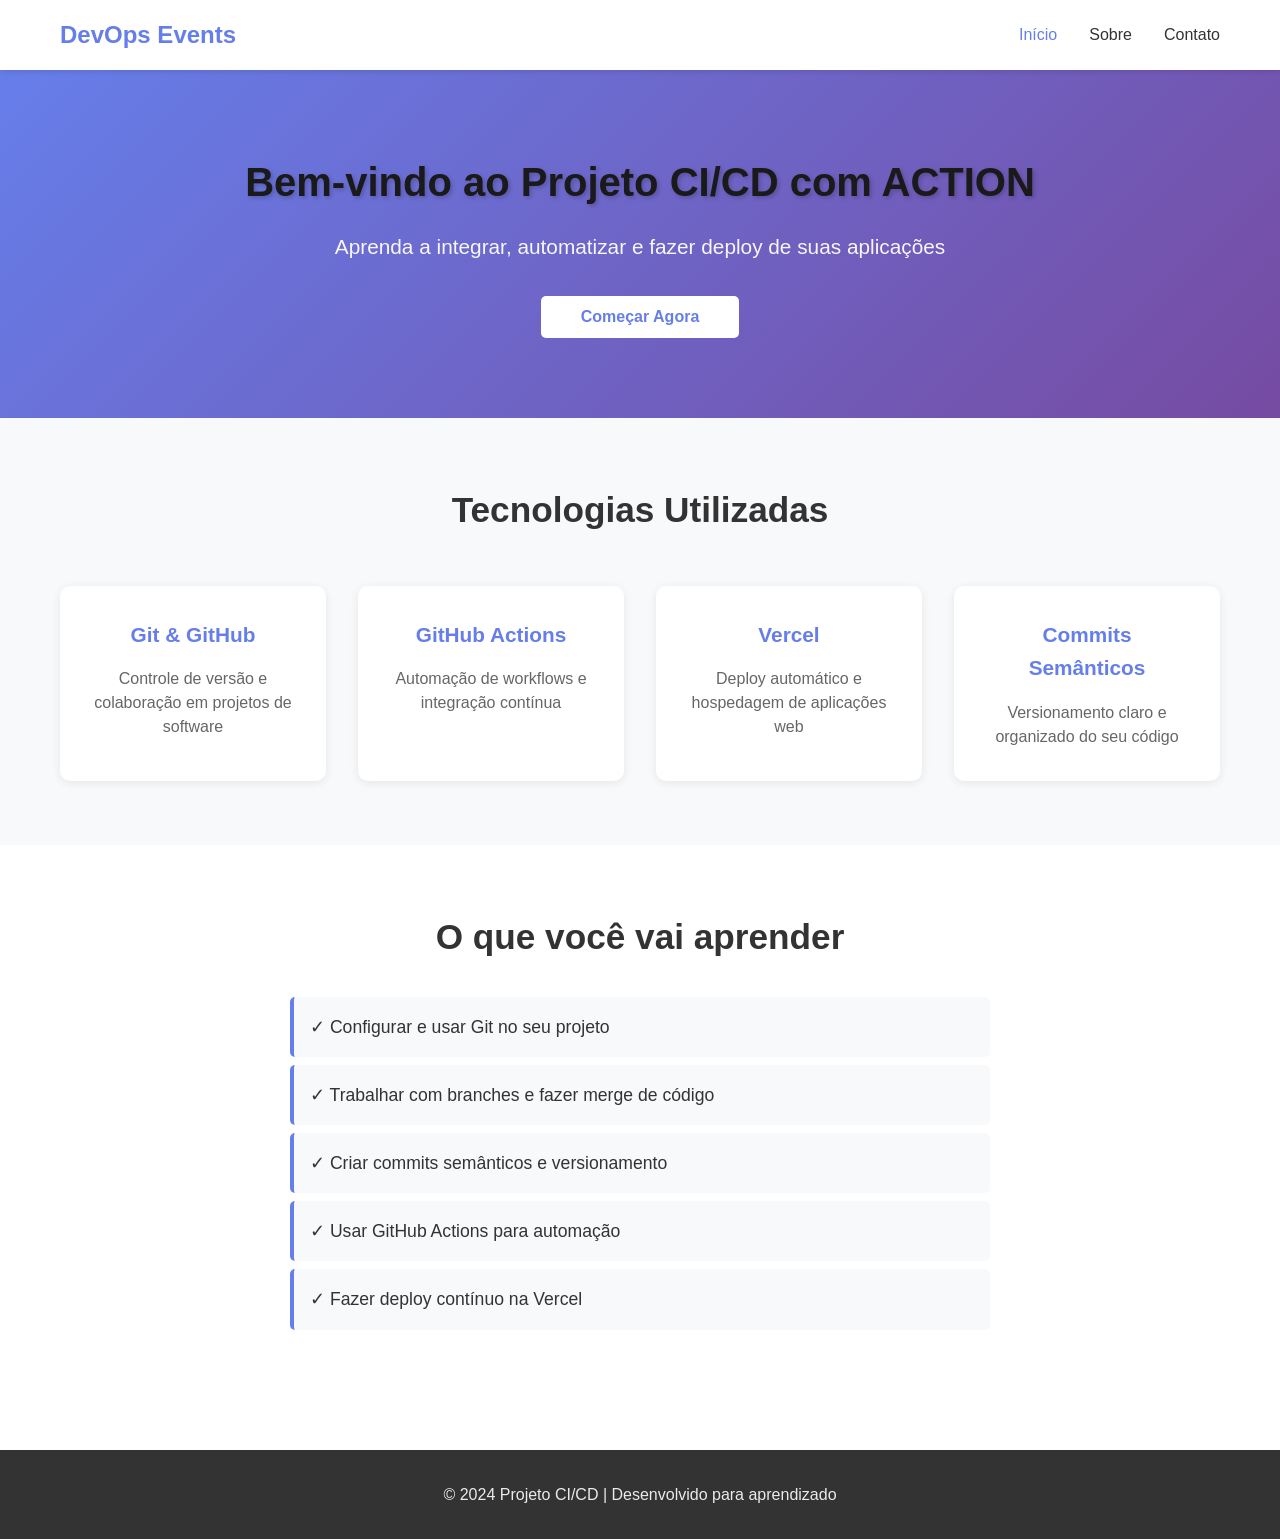
<file: index.html>
<!DOCTYPE html>
<html lang="pt-BR">
<head>
    <meta charset="UTF-8">
    <meta name="viewport" content="width=device-width, initial-scale=1.0">
    <title>Projeto CI/CD - Página Inicial</title>
    <link rel="stylesheet" href="style.css">
</head>
<body>
    <header>
        <nav class="navbar">
            <div class="container">
                <h1 class="logo">DevOps Events</h1>
                <ul class="nav-links">
                    <li><a href="index.html" class="active">Início</a></li>
                    <li><a href="sobre.html">Sobre</a></li>
                    <li><a href="#contato">Contato</a></li>
                </ul>
            </div>
        </nav>
    </header>

    <main>
        <section class="hero">
            <div class="container">
                <h1>Bem-vindo ao Projeto  CI/CD com ACTION</h1>
                <p class="subtitle">Aprenda a integrar, automatizar e fazer deploy de suas aplicações</p>
                <button class="cta-button">Começar Agora</button>
            </div>
        </section>

        <section class="features">
            <div class="container">
                <h2>Tecnologias Utilizadas</h2>
                <div class="features-grid">
                    <div class="feature-card">
                        <h3>Git & GitHub</h3>
                        <p>Controle de versão e colaboração em projetos de software</p>
                    </div>
                    <div class="feature-card">
                        <h3>GitHub Actions</h3>
                        <p>Automação de workflows e integração contínua</p>
                    </div>
                    <div class="feature-card">
                        <h3>Vercel</h3>
                        <p>Deploy automático e hospedagem de aplicações web</p>
                    </div>
                    <div class="feature-card">
                        <h3>Commits Semânticos</h3>
                        <p>Versionamento claro e organizado do seu código</p>
                    </div>
                </div>
            </div>
        </section>

        <section class="content">
            <div class="container">
                <h2>O que você vai aprender</h2>
                <ul class="learning-list">
                    <li>✓ Configurar e usar Git no seu projeto</li>
                    <li>✓ Trabalhar com branches e fazer merge de código</li>
                    <li>✓ Criar commits semânticos e versionamento</li>
                    <li>✓ Usar GitHub Actions para automação</li>
                    <li>✓ Fazer deploy contínuo na Vercel</li>                    
                </ul>
            </div>
        </section>
    </main>

    <footer>
        <div class="container">
            <p>&copy; 2024 Projeto CI/CD | Desenvolvido para aprendizado</p>
        </div>
    </footer>
</body>
</html>
</file>
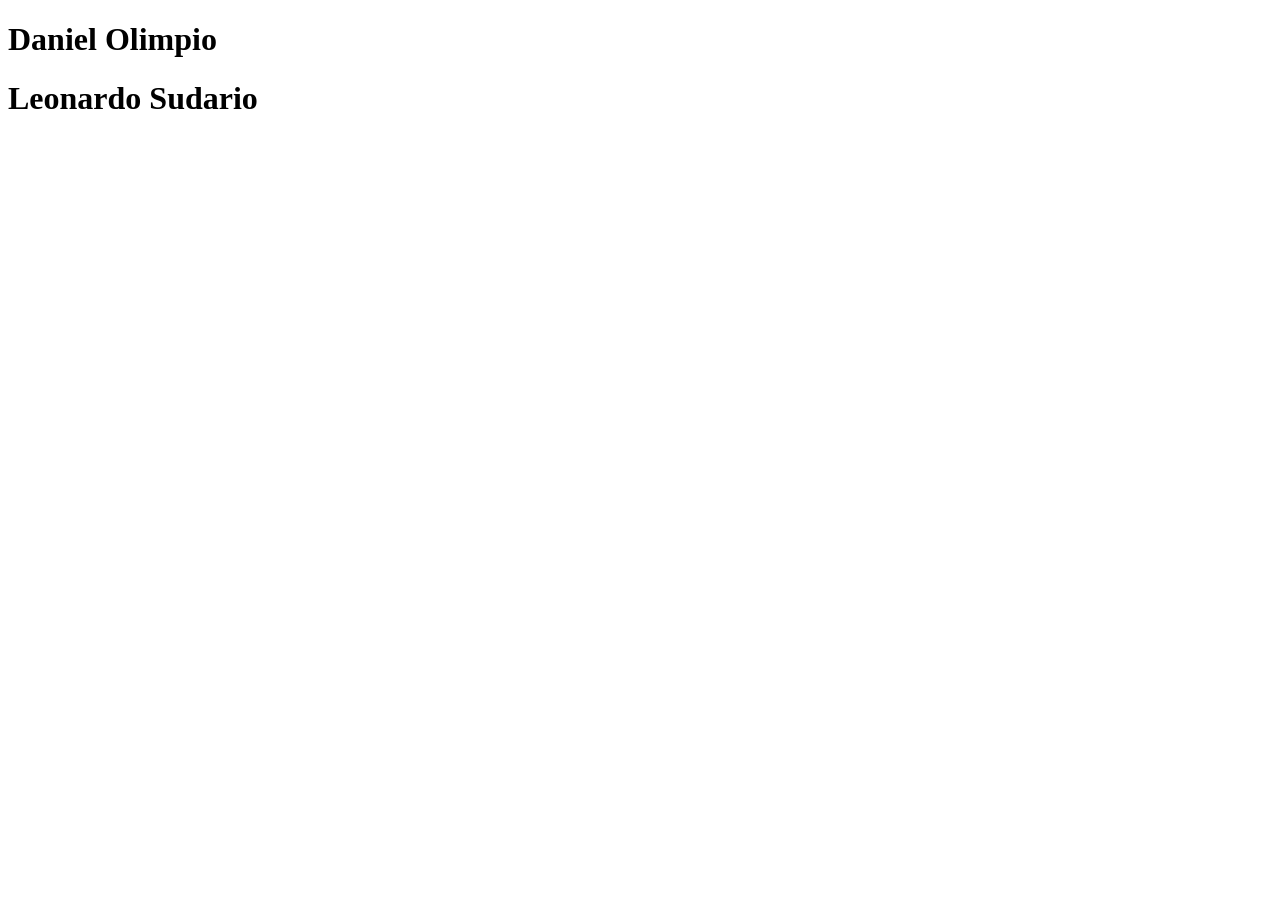
<file: sobre.html>
<!DOCTYPE html>
<html lang="en">
<head>
    <meta charset="UTF-8">
    <meta name="viewport" content="width=device-width, initial-scale=1.0">
    <title>Document</title>
</head>
<body>
    <h1>Daniel Olimpio</h1>
<h1>Leonardo Sudario</h1>
</body>

</html>
</file>
<file: style.css>
/* ============================================
   ESTILOS GERAIS
   ============================================ */

* {
    margin: 0;
    padding: 0;
    box-sizing: border-box;
}

:root {
    --primary-color: #667eea;
    --secondary-color: #764ba2;
    --text-color: #333;
    --light-bg: #f8f9fa;
    --white: #fff;
}

body {
    font-family: 'Segoe UI', Tahoma, Geneva, Verdana, sans-serif;
    line-height: 1.6;
    color: var(--text-color);
}

.container {
    max-width: 1200px;
    margin: 0 auto;
    padding: 0 20px;
}

/* ============================================
   HEADER E NAVEGAÇÃO
   ============================================ */

header {
    background: var(--white);
    box-shadow: 0 2px 5px rgba(0, 0, 0, 0.1);
    position: sticky;
    top: 0;
    z-index: 100;
}

.navbar {
    padding: 1rem 0;
}

.navbar .container {
    display: flex;
    justify-content: space-between;
    align-items: center;
}

.logo {
    font-size: 1.5rem;
    color: var(--primary-color);
    font-weight: bold;
}

.nav-links {
    display: flex;
    list-style: none;
    gap: 2rem;
}

.nav-links a {
    text-decoration: none;
    color: var(--text-color);
    font-weight: 500;
    transition: color 0.3s ease;
}

.nav-links a:hover,
.nav-links a.active {
    color: var(--primary-color);
}

/* ============================================
   SEÇÃO HERO
   ============================================ */

.hero {
    background: linear-gradient(135deg, var(--primary-color), var(--secondary-color));
    color: var(--white);
    padding: 5rem 2rem;
    text-align: center;
}

.hero h1 {
    font-size: 2.5rem;
    color: #1a1a1a;
    margin-bottom: 1rem;
    text-shadow: 2px 2px 4px rgba(0, 0, 0, 0.2);
}

.hero .subtitle {
    font-size: 1.3rem;
    margin-bottom: 2rem;
    opacity: 0.95;
}

.cta-button {
    background: var(--white);
    color: var(--primary-color);
    border: none;
    padding: 0.75rem 2.5rem;
    font-size: 1rem;
    border-radius: 5px;
    cursor: pointer;
    font-weight: bold;
    transition: transform 0.3s ease, box-shadow 0.3s ease;
}

.cta-button:hover {
    transform: translateY(-2px);
    box-shadow: 0 5px 15px rgba(0, 0, 0, 0.2);
}

/* ============================================
   SEÇÃO FEATURES
   ============================================ */

.features {
    background: var(--light-bg);
    padding: 4rem 2rem;
}

.features h2 {
    text-align: center;
    font-size: 2.2rem;
    margin-bottom: 3rem;
    color: var(--text-color);
}

.features-grid {
    display: grid;
    grid-template-columns: repeat(auto-fit, minmax(250px, 1fr));
    gap: 2rem;
}

.feature-card {
    background: var(--white);
    padding: 2rem;
    border-radius: 10px;
    box-shadow: 0 2px 10px rgba(0, 0, 0, 0.08);
    transition: transform 0.3s ease, box-shadow 0.3s ease;
    text-align: center;
}

.feature-card:hover {
    transform: translateY(-5px);
    box-shadow: 0 8px 20px rgba(0, 0, 0, 0.15);
}

.feature-card h3 {
    color: var(--primary-color);
    margin-bottom: 1rem;
    font-size: 1.3rem;
}

.feature-card p {
    color: #666;
    line-height: 1.5;
}

/* ============================================
   SEÇÃO DE CONTEÚDO
   ============================================ */

.content {
    padding: 4rem 2rem;
    background: var(--white);
}

.content h2 {
    text-align: center;
    font-size: 2.2rem;
    margin-bottom: 2rem;
    color: var(--text-color);
}

.learning-list {
    max-width: 700px;
    margin: 0 auto;
    list-style: none;
}

.learning-list li {
    padding: 1rem;
    margin-bottom: 0.5rem;
    background: var(--light-bg);
    border-left: 4px solid var(--primary-color);
    border-radius: 5px;
    font-size: 1.1rem;
    transition: background 0.3s ease;
}

.learning-list li:hover {
    background: #e8eaf6;
}

/* ============================================
   FOOTER
   ============================================ */

footer {
    background: var(--text-color);
    color: var(--white);
    text-align: center;
    padding: 2rem;
    margin-top: 3rem;
}

footer p {
    opacity: 0.9;
}

/* ============================================
   RESPONSIVIDADE
   ============================================ */

@media (max-width: 768px) {
    .navbar .container {
        flex-direction: column;
        gap: 1rem;
    }

    .nav-links {
        flex-direction: column;
        gap: 1rem;
        text-align: center;
    }

    .hero h1 {
        font-size: 2rem;
    }

    .hero .subtitle {
        font-size: 1rem;
    }

    .features h2,
    .content h2 {
        font-size: 1.8rem;
    }

    .features-grid {
        grid-template-columns: 1fr;
    }
}
</file>
